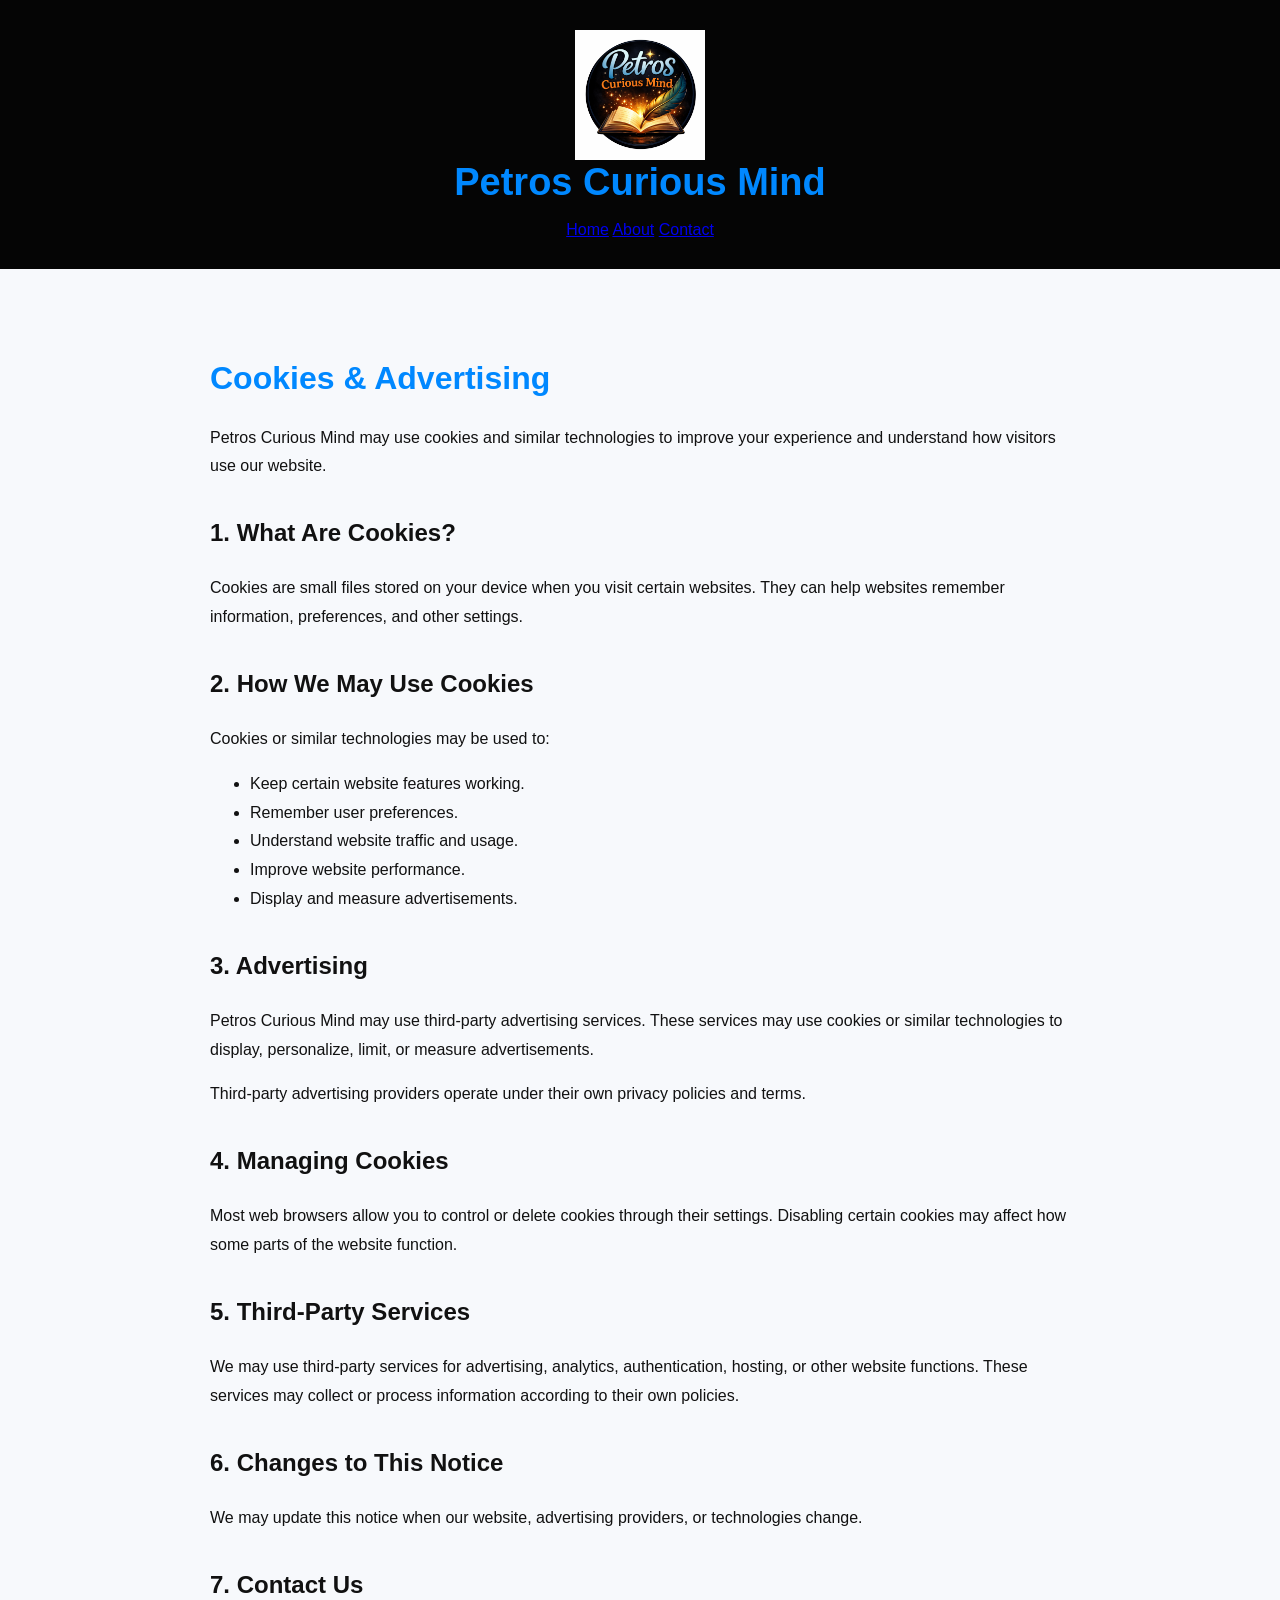
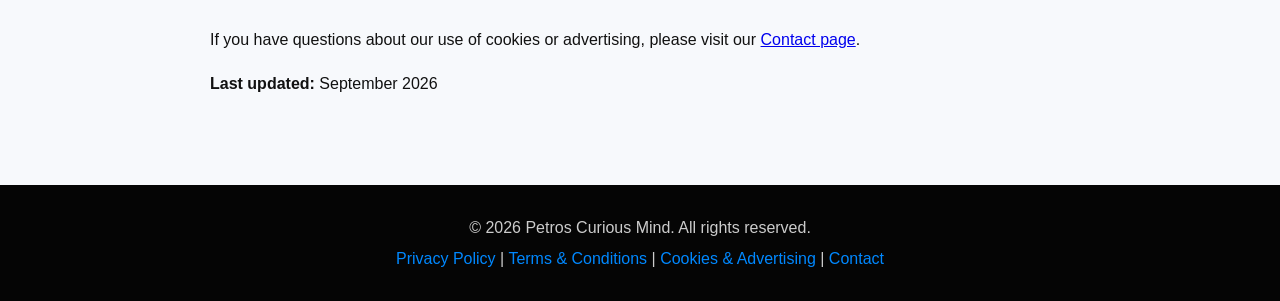
<file: cookies.html>
<!DOCTYPE html>
<html lang="en">
<head>
    <meta charset="UTF-8">
    <meta name="viewport" content="width=device-width, initial-scale=1.0">

    <title>Cookies & Advertising — Petros Curious Mind</title>
    <meta name="description" content="Information about cookies, advertising, and third-party services used by Petros Curious Mind.">

    <link rel="stylesheet" href="style.css">

    <style>
        .legal-page {
            max-width: 900px;
            margin: 40px auto;
            padding: 20px;
            line-height: 1.8;
        }

        .legal-page h1 {
            color: #0088ff;
            margin-bottom: 10px;
        }

        .legal-page h2 {
            margin-top: 30px;
        }

        .legal-page p,
        .legal-page li {
            font-size: 16px;
        }
    </style>
</head>

<body>

<header>
    <div class="brand">
        <img src="images/logo.png" alt="Petros Curious Mind Logo">
        <h1>Petros Curious Mind</h1>
    </div>

    <nav>
        <a href="index.html">Home</a>
        <a href="about.html">About</a>
        <a href="contact.html">Contact</a>
    </nav>
</header>

<main class="legal-page">

    <h1>Cookies & Advertising</h1>

    <p>
        Petros Curious Mind may use cookies and similar technologies
        to improve your experience and understand how visitors use
        our website.
    </p>

    <h2>1. What Are Cookies?</h2>

    <p>
        Cookies are small files stored on your device when you visit
        certain websites. They can help websites remember information,
        preferences, and other settings.
    </p>

    <h2>2. How We May Use Cookies</h2>

    <p>Cookies or similar technologies may be used to:</p>

    <ul>
        <li>Keep certain website features working.</li>
        <li>Remember user preferences.</li>
        <li>Understand website traffic and usage.</li>
        <li>Improve website performance.</li>
        <li>Display and measure advertisements.</li>
    </ul>

    <h2>3. Advertising</h2>

    <p>
        Petros Curious Mind may use third-party advertising services.
        These services may use cookies or similar technologies to
        display, personalize, limit, or measure advertisements.
    </p>

    <p>
        Third-party advertising providers operate under their own
        privacy policies and terms.
    </p>

    <h2>4. Managing Cookies</h2>

    <p>
        Most web browsers allow you to control or delete cookies
        through their settings. Disabling certain cookies may affect
        how some parts of the website function.
    </p>

    <h2>5. Third-Party Services</h2>

    <p>
        We may use third-party services for advertising, analytics,
        authentication, hosting, or other website functions.
        These services may collect or process information according
        to their own policies.
    </p>

    <h2>6. Changes to This Notice</h2>

    <p>
        We may update this notice when our website, advertising
        providers, or technologies change.
    </p>

    <h2>7. Contact Us</h2>

    <p>
        If you have questions about our use of cookies or advertising,
        please visit our <a href="contact.html">Contact page</a>.
    </p>

    <p><strong>Last updated:</strong> September 2026</p>

</main>

<footer>
    <p>&copy; 2026 Petros Curious Mind. All rights reserved.</p>

    <p>
        <a href="privacy.html">Privacy Policy</a> |
        <a href="terms.html">Terms & Conditions</a> |
        <a href="cookies.html">Cookies & Advertising</a> |
        <a href="contact.html">Contact</a>
    </p>
</footer>

</body>
</html>
</file>
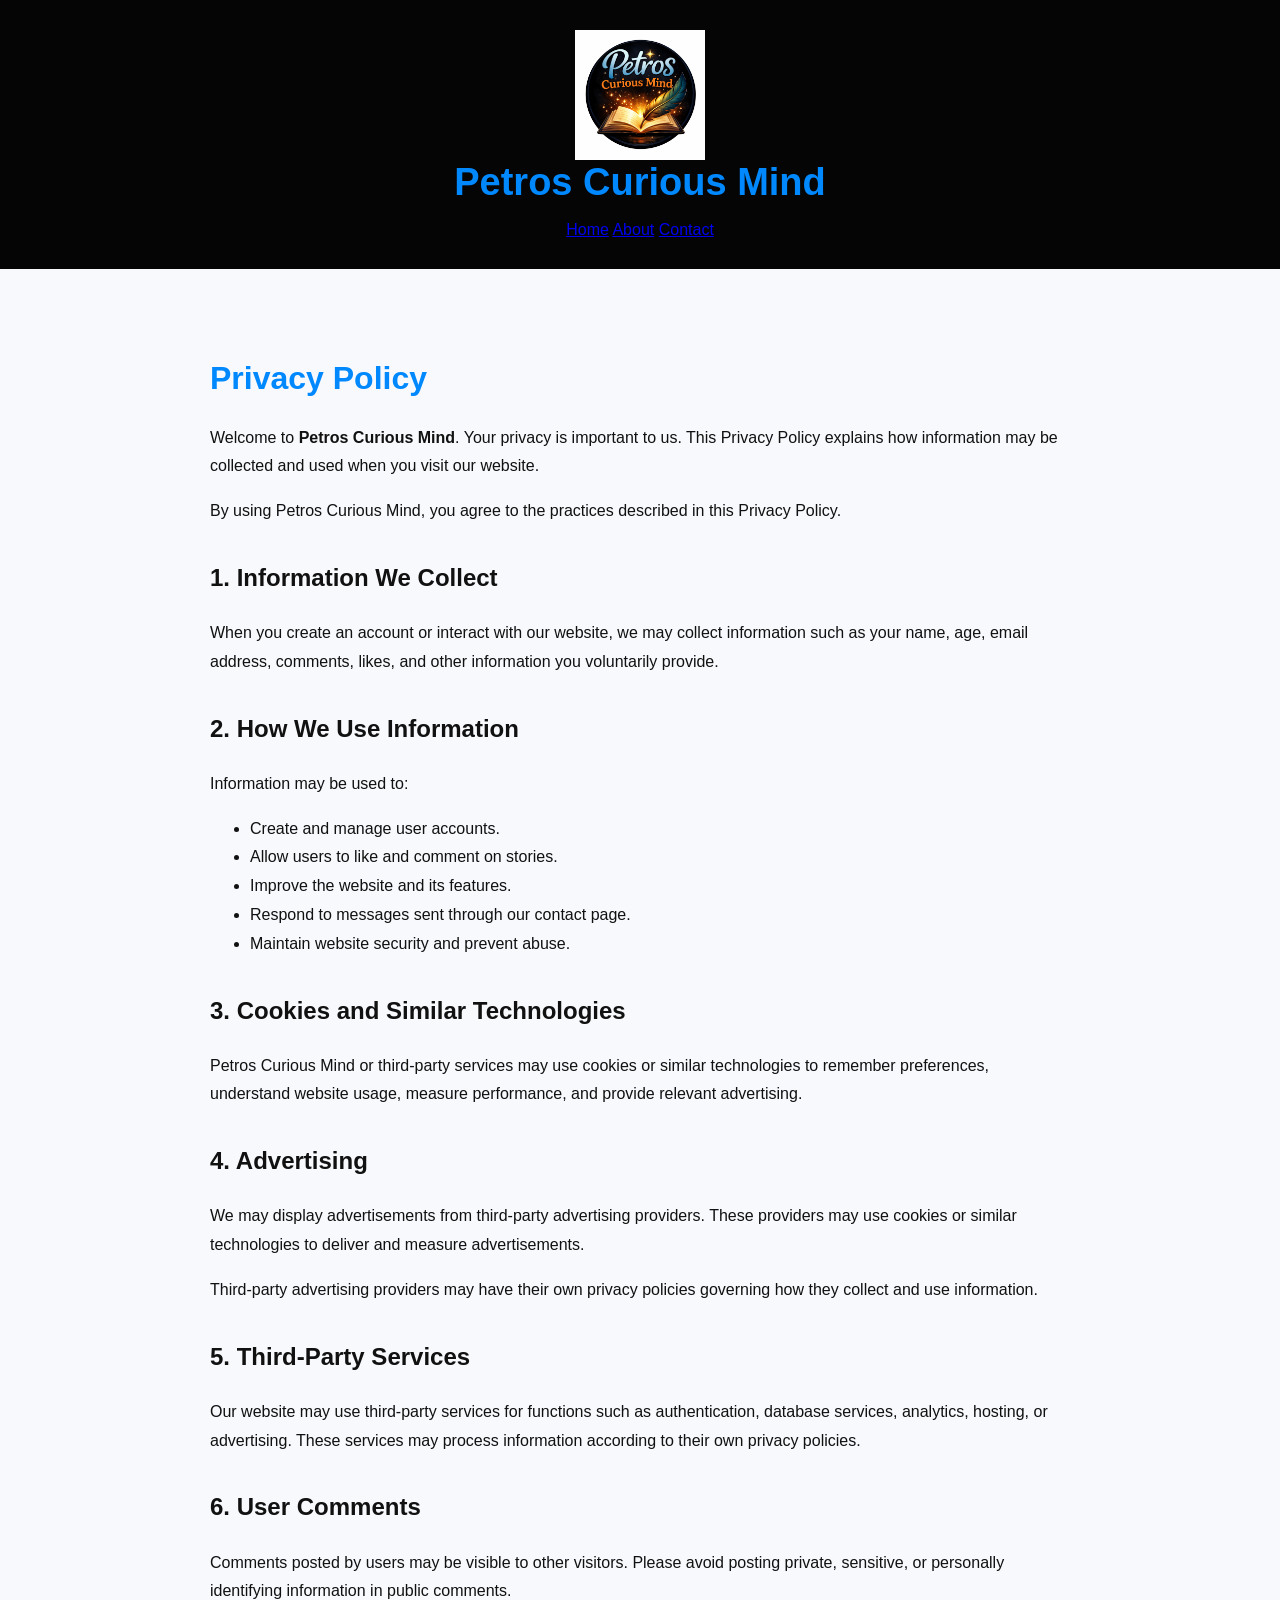
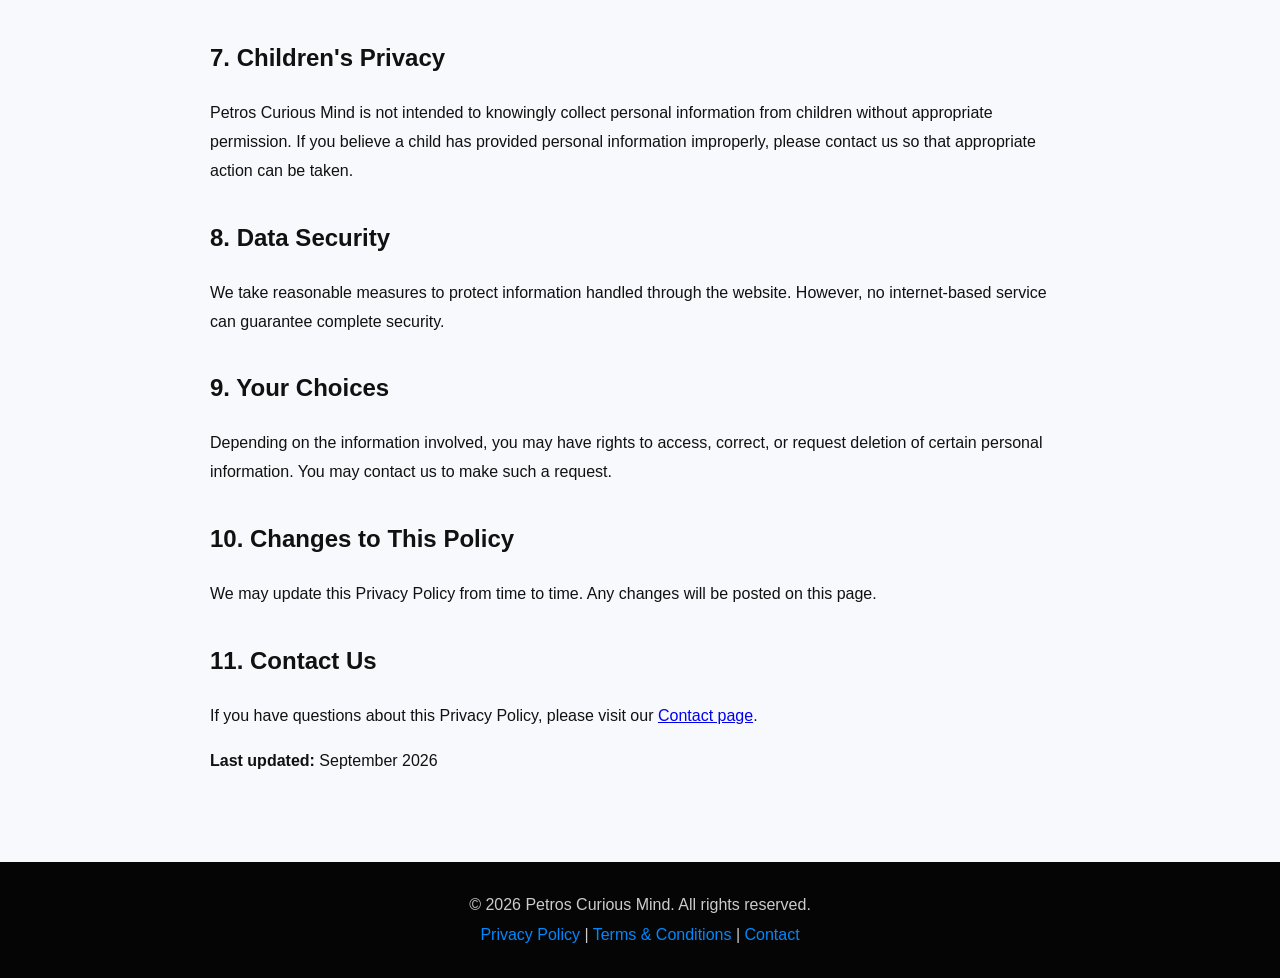
<file: privacy.html>
<!DOCTYPE html>
<html lang="en">
<head>
    <meta charset="UTF-8">
    <meta name="viewport" content="width=device-width, initial-scale=1.0">

    <title>Privacy Policy — Petros Curious Mind</title>
    <meta name="description" content="Privacy Policy for Petros Curious Mind.">

    <link rel="stylesheet" href="style.css">

    <style>
        .legal-page {
            max-width: 900px;
            margin: 40px auto;
            padding: 20px;
            line-height: 1.8;
        }

        .legal-page h1 {
            color: #0088ff;
            margin-bottom: 10px;
        }

        .legal-page h2 {
            margin-top: 30px;
        }

        .legal-page p,
        .legal-page li {
            font-size: 16px;
        }
    </style>
</head>

<body>

<header>
    <div class="brand">
        <img src="images/logo.png" alt="Petros Curious Mind Logo">
        <h1>Petros Curious Mind</h1>
    </div>

    <nav>
        <a href="index.html">Home</a>
        <a href="about.html">About</a>
        <a href="contact.html">Contact</a>
    </nav>
</header>

<main class="legal-page">

    <h1>Privacy Policy</h1>

    <p>
        Welcome to <strong>Petros Curious Mind</strong>.
        Your privacy is important to us. This Privacy Policy explains
        how information may be collected and used when you visit our website.
    </p>

    <p>
        By using Petros Curious Mind, you agree to the practices described
        in this Privacy Policy.
    </p>

    <h2>1. Information We Collect</h2>

    <p>
        When you create an account or interact with our website, we may
        collect information such as your name, age, email address, comments,
        likes, and other information you voluntarily provide.
    </p>

    <h2>2. How We Use Information</h2>

    <p>Information may be used to:</p>

    <ul>
        <li>Create and manage user accounts.</li>
        <li>Allow users to like and comment on stories.</li>
        <li>Improve the website and its features.</li>
        <li>Respond to messages sent through our contact page.</li>
        <li>Maintain website security and prevent abuse.</li>
    </ul>

    <h2>3. Cookies and Similar Technologies</h2>

    <p>
        Petros Curious Mind or third-party services may use cookies or
        similar technologies to remember preferences, understand website
        usage, measure performance, and provide relevant advertising.
    </p>

    <h2>4. Advertising</h2>

    <p>
        We may display advertisements from third-party advertising providers.
        These providers may use cookies or similar technologies to deliver
        and measure advertisements.
    </p>

    <p>
        Third-party advertising providers may have their own privacy
        policies governing how they collect and use information.
    </p>

    <h2>5. Third-Party Services</h2>

    <p>
        Our website may use third-party services for functions such as
        authentication, database services, analytics, hosting, or advertising.
        These services may process information according to their own
        privacy policies.
    </p>

    <h2>6. User Comments</h2>

    <p>
        Comments posted by users may be visible to other visitors.
        Please avoid posting private, sensitive, or personally identifying
        information in public comments.
    </p>

    <h2>7. Children's Privacy</h2>

    <p>
        Petros Curious Mind is not intended to knowingly collect personal
        information from children without appropriate permission.
        If you believe a child has provided personal information improperly,
        please contact us so that appropriate action can be taken.
    </p>

    <h2>8. Data Security</h2>

    <p>
        We take reasonable measures to protect information handled through
        the website. However, no internet-based service can guarantee
        complete security.
    </p>

    <h2>9. Your Choices</h2>

    <p>
        Depending on the information involved, you may have rights to
        access, correct, or request deletion of certain personal information.
        You may contact us to make such a request.
    </p>

    <h2>10. Changes to This Policy</h2>

    <p>
        We may update this Privacy Policy from time to time.
        Any changes will be posted on this page.
    </p>

    <h2>11. Contact Us</h2>

    <p>
        If you have questions about this Privacy Policy, please visit our
        <a href="contact.html">Contact page</a>.
    </p>

    <p><strong>Last updated:</strong> September 2026</p>

</main>

<footer>
    <p>&copy; 2026 Petros Curious Mind. All rights reserved.</p>

    <p>
        <a href="privacy.html">Privacy Policy</a> |
        <a href="terms.html">Terms & Conditions</a> |
        <a href="contact.html">Contact</a>
    </p>
</footer>

</body>
</html>
</file>
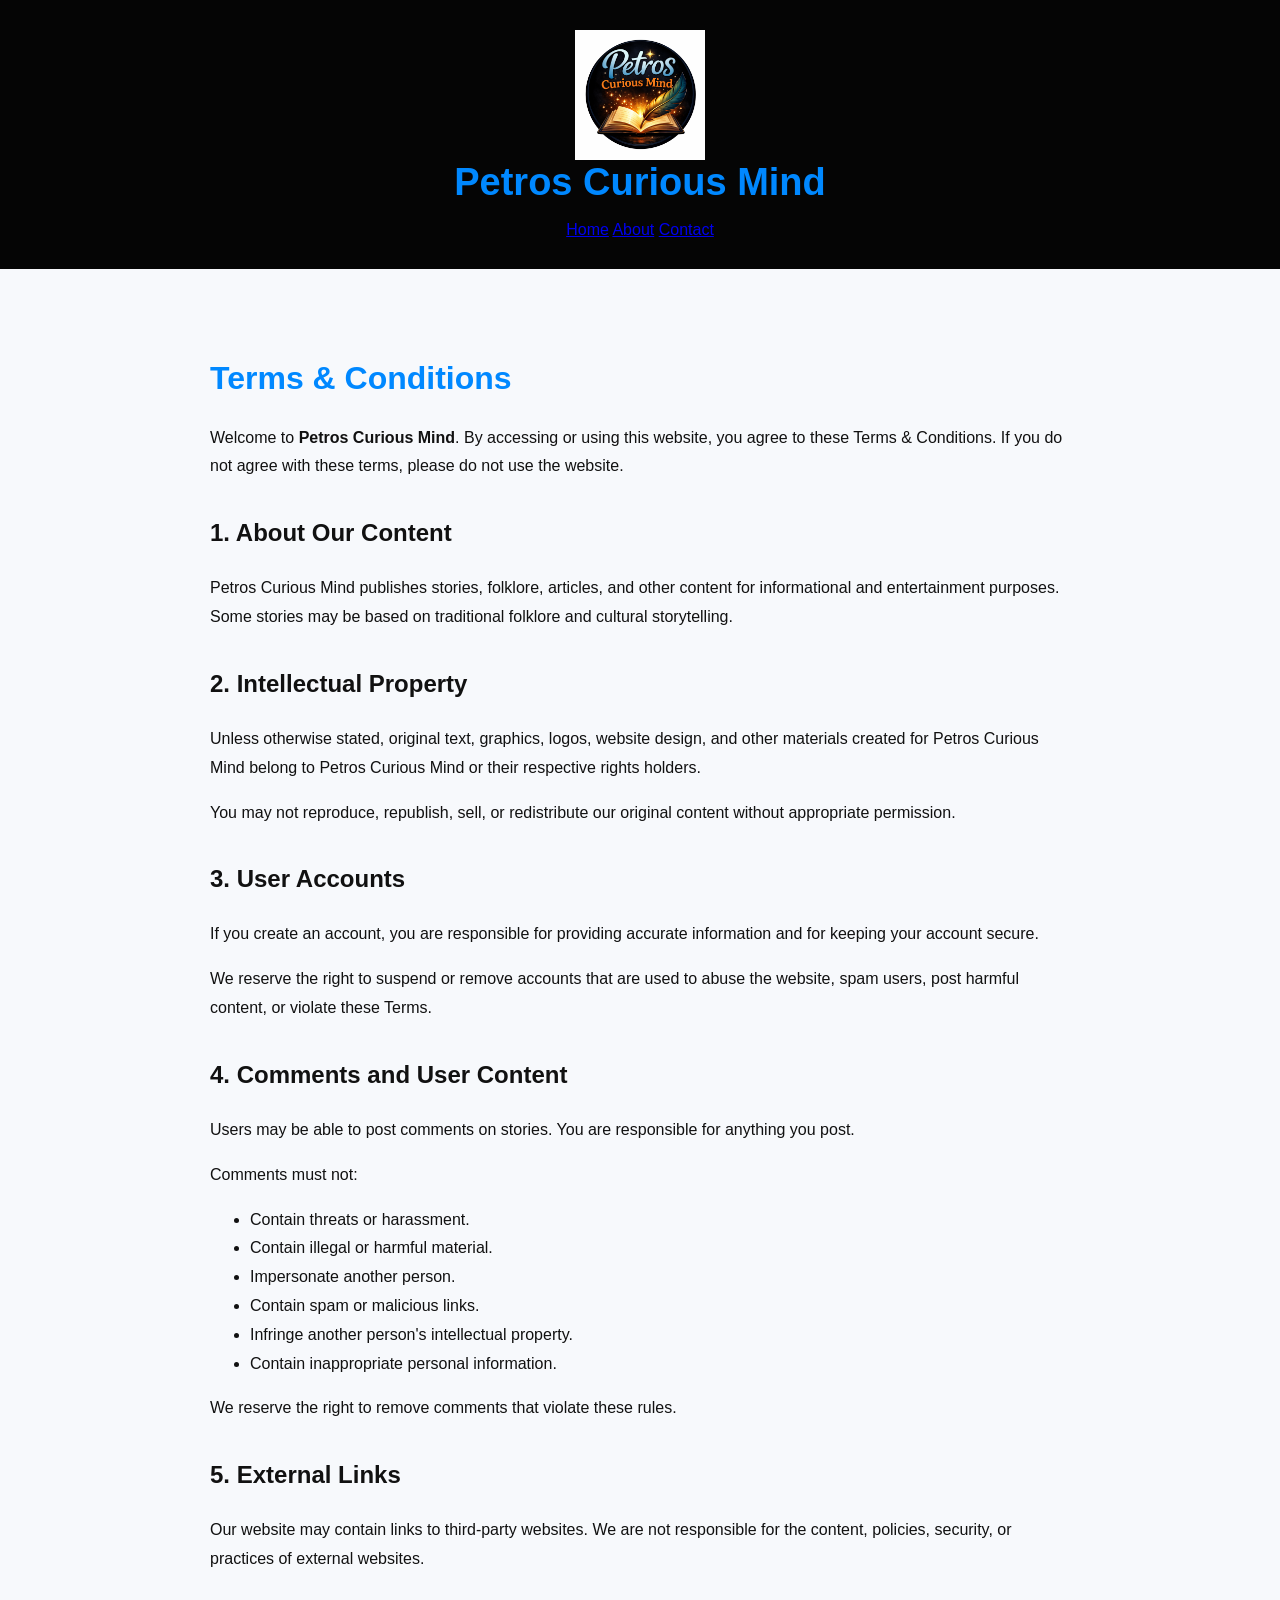
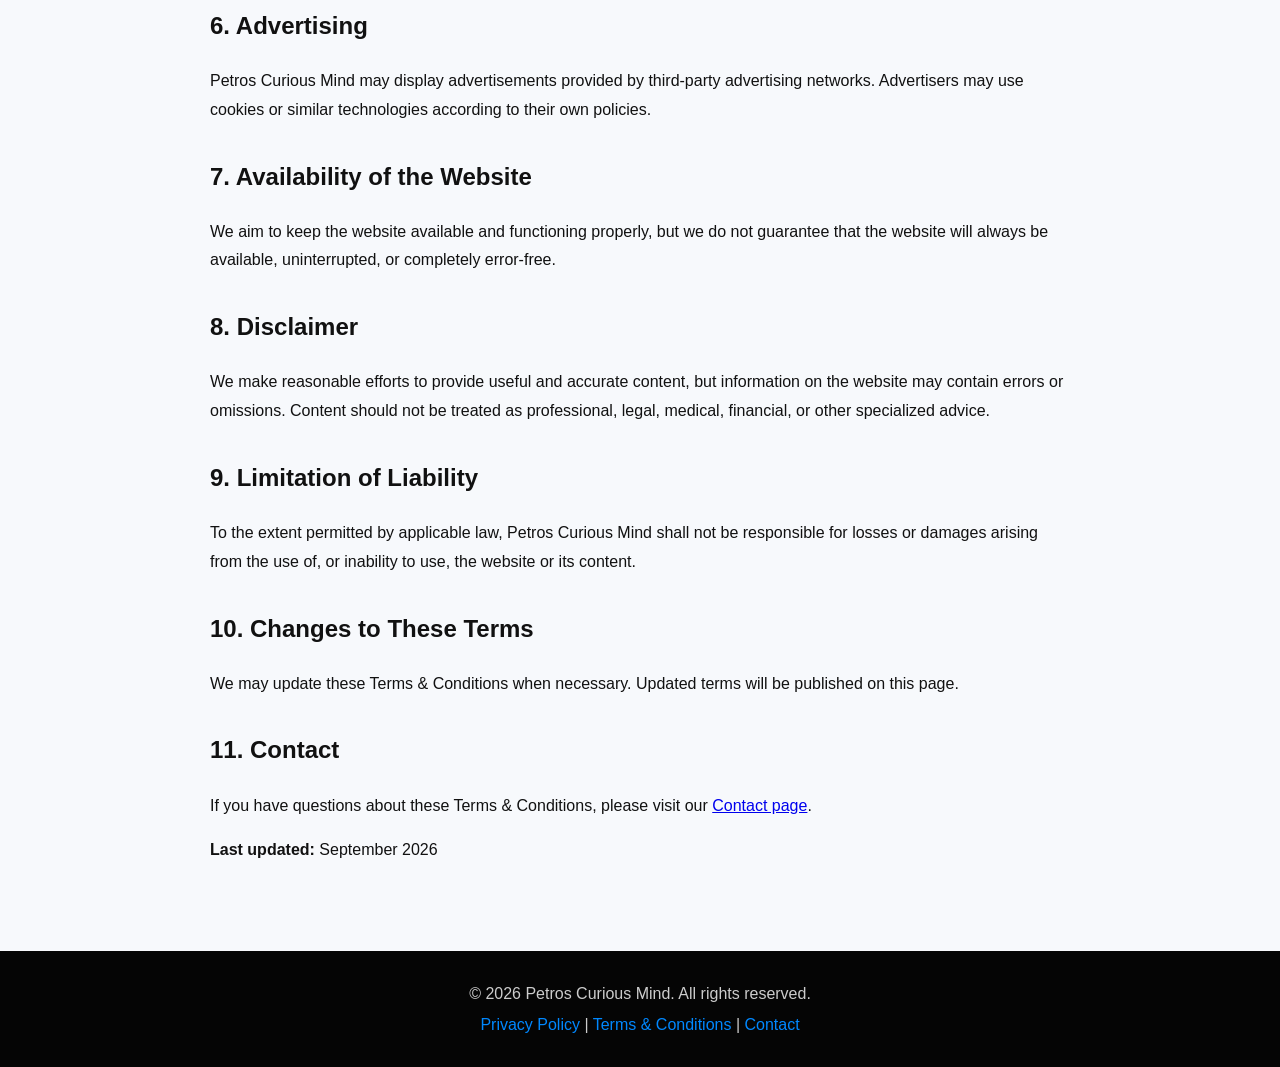
<file: terms.html>
<!DOCTYPE html>
<html lang="en">
<head>
    <meta charset="UTF-8">
    <meta name="viewport" content="width=device-width, initial-scale=1.0">

    <title>Terms & Conditions — Petros Curious Mind</title>
    <meta name="description" content="Terms and Conditions for Petros Curious Mind.">

    <link rel="stylesheet" href="style.css">

    <style>
        .legal-page {
            max-width: 900px;
            margin: 40px auto;
            padding: 20px;
            line-height: 1.8;
        }

        .legal-page h1 {
            color: #0088ff;
            margin-bottom: 10px;
        }

        .legal-page h2 {
            margin-top: 30px;
        }

        .legal-page p,
        .legal-page li {
            font-size: 16px;
        }
    </style>
</head>

<body>

<header>
    <div class="brand">
        <img src="images/logo.png" alt="Petros Curious Mind Logo">
        <h1>Petros Curious Mind</h1>
    </div>

    <nav>
        <a href="index.html">Home</a>
        <a href="about.html">About</a>
        <a href="contact.html">Contact</a>
    </nav>
</header>

<main class="legal-page">

    <h1>Terms & Conditions</h1>

    <p>
        Welcome to <strong>Petros Curious Mind</strong>.
        By accessing or using this website, you agree to these Terms &
        Conditions. If you do not agree with these terms, please do not
        use the website.
    </p>

    <h2>1. About Our Content</h2>

    <p>
        Petros Curious Mind publishes stories, folklore, articles, and
        other content for informational and entertainment purposes.
        Some stories may be based on traditional folklore and cultural
        storytelling.
    </p>

    <h2>2. Intellectual Property</h2>

    <p>
        Unless otherwise stated, original text, graphics, logos, website
        design, and other materials created for Petros Curious Mind belong
        to Petros Curious Mind or their respective rights holders.
    </p>

    <p>
        You may not reproduce, republish, sell, or redistribute our original
        content without appropriate permission.
    </p>

    <h2>3. User Accounts</h2>

    <p>
        If you create an account, you are responsible for providing
        accurate information and for keeping your account secure.
    </p>

    <p>
        We reserve the right to suspend or remove accounts that are used
        to abuse the website, spam users, post harmful content, or violate
        these Terms.
    </p>

    <h2>4. Comments and User Content</h2>

    <p>
        Users may be able to post comments on stories. You are responsible
        for anything you post.
    </p>

    <p>Comments must not:</p>

    <ul>
        <li>Contain threats or harassment.</li>
        <li>Contain illegal or harmful material.</li>
        <li>Impersonate another person.</li>
        <li>Contain spam or malicious links.</li>
        <li>Infringe another person's intellectual property.</li>
        <li>Contain inappropriate personal information.</li>
    </ul>

    <p>
        We reserve the right to remove comments that violate these rules.
    </p>

    <h2>5. External Links</h2>

    <p>
        Our website may contain links to third-party websites.
        We are not responsible for the content, policies, security,
        or practices of external websites.
    </p>

    <h2>6. Advertising</h2>

    <p>
        Petros Curious Mind may display advertisements provided by
        third-party advertising networks. Advertisers may use cookies
        or similar technologies according to their own policies.
    </p>

    <h2>7. Availability of the Website</h2>

    <p>
        We aim to keep the website available and functioning properly,
        but we do not guarantee that the website will always be available,
        uninterrupted, or completely error-free.
    </p>

    <h2>8. Disclaimer</h2>

    <p>
        We make reasonable efforts to provide useful and accurate content,
        but information on the website may contain errors or omissions.
        Content should not be treated as professional, legal, medical,
        financial, or other specialized advice.
    </p>

    <h2>9. Limitation of Liability</h2>

    <p>
        To the extent permitted by applicable law, Petros Curious Mind
        shall not be responsible for losses or damages arising from the
        use of, or inability to use, the website or its content.
    </p>

    <h2>10. Changes to These Terms</h2>

    <p>
        We may update these Terms & Conditions when necessary.
        Updated terms will be published on this page.
    </p>

    <h2>11. Contact</h2>

    <p>
        If you have questions about these Terms & Conditions, please visit
        our <a href="contact.html">Contact page</a>.
    </p>

    <p><strong>Last updated:</strong> September 2026</p>

</main>

<footer>
    <p>&copy; 2026 Petros Curious Mind. All rights reserved.</p>

    <p>
        <a href="privacy.html">Privacy Policy</a> |
        <a href="terms.html">Terms & Conditions</a> |
        <a href="contact.html">Contact</a>
    </p>
</footer>

</body>
</html>
</file>
<file: style.css>
/* =========================================================
   PETROS CURIOUS MIND — RESPONSIVE CSS
   PART 1/6 — GENERAL, HEADER & NAVIGATION
========================================================= */


/* =========================
   GENERAL
========================= */

* {
    box-sizing: border-box;
}

html {
    scroll-behavior: smooth;
    overflow-x: hidden;
}

body {
    margin: 0;
    padding: 0;
    width: 100%;
    min-height: 100vh;

    overflow-x: hidden;

    font-family: Arial, sans-serif;

    background-color: #f7f9fc;
    color: #111;

    transition:
        background-color 0.3s ease,
        color 0.3s ease;

    animation: fadeIn 0.6s ease;
}

img {
    max-width: 100%;
}

a,
button,
input,
textarea,
select {
    touch-action: manipulation;
}

button,
a {
    -webkit-tap-highlight-color: transparent;
}

button:focus-visible,
a:focus-visible,
input:focus-visible,
textarea:focus-visible,
select:focus-visible {
    outline: 3px solid #0088ff;
    outline-offset: 2px;
}


/* =========================
   HEADER
========================= */

header {
    width: 100%;

    background-color: #050505;
    color: white;

    text-align: center;

    padding: 30px 20px;

    animation: fadeDown 0.7s ease;
}

.brand {
    width: 100%;

    display: flex;
    flex-direction: column;

    align-items: center;
}

.brand h1 {
    margin: 0 0 15px;

    font-size: clamp(28px, 4vw, 38px);

    line-height: 1.2;

    color: #0088ff;

    overflow-wrap: break-word;
}

.brand img {
    width: 130px;
    height: 130px;

    max-width: 100%;

    object-fit: contain;

    transition: transform 0.3s ease;
}

.brand img:hover {
    transform: scale(1.05);
}

header p {
    margin: 15px 0 0;

    font-size: clamp(15px, 2vw, 18px);

    line-height: 1.5;

    color: #ddd;
}


/* =========================
   NAVIGATION
========================= */

.navbar {
    width: 100%;

    background-color: #0088ff;

    display: flex;

    justify-content: center;
    align-items: center;

    gap: 8px;

    padding: 12px 15px;

    flex-wrap: wrap;
}

.navbar a {
    color: white;

    text-decoration: none;

    font-size: 16px;

    font-weight: bold;

    padding: 8px 12px;

    border-radius: 6px;

    transition:
        color 0.25s ease,
        background-color 0.25s ease,
        transform 0.25s ease;
}

.navbar a:hover {
    background-color: white;

    color: #0088ff;

    transform: translateY(-1px);
}

.navbar a.active {
    background-color: white;

    color: #0088ff;
}


/* =========================
   DARK MODE BUTTON
========================= */

#dark-mode-toggle {
    background-color: #050505;

    color: white;

    padding: 9px 14px;

    font-size: 14px;

    border: 1px solid white;

    border-radius: 6px;

    cursor: pointer;

    transition:
        transform 0.2s ease,
        background-color 0.2s ease,
        color 0.2s ease;
}

#dark-mode-toggle:hover {
    background-color: white;

    color: #050505;

    transform: translateY(-1px);
}
/* =========================================================
   PART 2/6 — MAIN, HERO, WELCOME & STATISTICS
========================================================= */


/* =========================
   MAIN CONTENT
========================= */

main {
    width: min(100% - 32px, 1100px);

    margin: 0 auto;

    padding: 40px 0;
}


/* =========================
   HERO
========================= */

.hero {
    width: 100%;

    background:
        linear-gradient(
            135deg,
            #050505,
            #003b73
        );

    color: white;

    text-align: center;

    padding: clamp(55px, 8vw, 90px) 25px;

    border-radius: 15px;

    margin-bottom: 55px;

    box-shadow:
        0 8px 25px
        rgba(0, 0, 0, 0.2);

    animation: fadeUp 0.8s ease;
}

.hero-content {
    width: min(100%, 780px);

    margin: auto;
}

.hero h2 {
    margin-top: 0;

    margin-bottom: 20px;

    font-size: clamp(30px, 5vw, 46px);

    line-height: 1.2;

    overflow-wrap: break-word;
}

.hero p {
    margin-bottom: 30px;

    font-size: clamp(16px, 2vw, 19px);

    line-height: 1.7;

    color: #ddd;

    overflow-wrap: break-word;
}

.hero .btn,
.hero button {
    animation: fadeUp 0.8s ease 0.3s both;
}


/* =========================
   WELCOME
========================= */

.welcome {
    width: min(100%, 850px);

    margin: 0 auto 50px;

    text-align: center;
}

.welcome h2 {
    color: #0088ff;

    font-size: clamp(26px, 4vw, 32px);

    margin-bottom: 15px;
}

.welcome p {
    font-size: 17px;

    line-height: 1.8;

    overflow-wrap: break-word;
}


/* =========================
   SITE STATISTICS
========================= */

.stats-section {
    display: grid;

    grid-template-columns:
        repeat(3, minmax(0, 1fr));

    gap: 20px;

    margin: 40px 0 60px;
}

.stat-card {
    min-width: 0;

    background-color: white;

    border-radius: 12px;

    padding: 25px 20px;

    text-align: center;

    border: 1px solid #e5e5e5;

    box-shadow:
        0 4px 15px
        rgba(0, 0, 0, 0.07);

    transition:
        transform 0.25s ease,
        box-shadow 0.25s ease;

    animation: fadeUp 0.7s ease both;
}

.stat-card:hover {
    transform: translateY(-5px);

    box-shadow:
        0 8px 22px
        rgba(0, 0, 0, 0.12);
}

.stat-card h3 {
    margin: 0;

    color: #0088ff;

    font-size: 30px;
}

.stat-card p {
    margin-bottom: 0;

    font-size: 15px;
}
/* =========================================================
   PART 3/6 — STORIES & FULL STORY
========================================================= */


/* =========================
   SECTION HEADINGS
========================= */

.stories h2,
.featured-section h2 {
    color: #0088ff;

    text-align: center;

    font-size: clamp(25px, 4vw, 30px);

    margin-bottom: 25px;

    overflow-wrap: break-word;
}

section {
    animation: fadeUp 0.7s ease both;
}


/* =========================
   FEATURED STORY
========================= */

.featured-section {
    width: 100%;

    margin-bottom: 55px;
}

.featured-card {
    width: 100%;

    min-width: 0;

    background-color: white;

    border: 1px solid #ddd;

    border-radius: 14px;

    overflow: hidden;

    box-shadow:
        0 5px 18px
        rgba(0, 0, 0, 0.12);

    transition:
        transform 0.3s ease,
        box-shadow 0.3s ease;

    animation: fadeUp 0.7s ease both;
}

.featured-card:hover {
    transform: translateY(-5px);

    box-shadow:
        0 10px 28px
        rgba(0, 0, 0, 0.18);
}


/* =========================
   FEATURED IMAGE
========================= */

.featured-image {
    width: 100%;

    background-color: #111;

    overflow: hidden;

    contain: layout paint;
}

.featured-image img {
    display: block;

    width: 100%;

    height: auto;

    max-width: 100%;

    max-height: 500px;

    object-fit: contain;

    margin: auto;

    transition: transform 0.4s ease;
}

.featured-card:hover .featured-image img {
    transform: scale(1.02);
}


/* =========================
   FEATURED CONTENT
========================= */

.featured-content {
    padding: clamp(20px, 4vw, 32px);

    overflow-wrap: break-word;
}

.featured-content h3 {
    margin-top: 0;

    margin-bottom: 15px;

    color: #0088ff;

    font-size: clamp(23px, 3vw, 30px);

    line-height: 1.3;
}

.featured-content p {
    font-size: 17px;

    line-height: 1.8;

    overflow-wrap: break-word;
}


/* =========================
   STORY CARDS
========================= */

.story-card {
    width: 100%;

    min-width: 0;

    background-color: white;

    border: 1px solid #e1e1e1;

    border-radius: 12px;

    overflow: hidden;

    margin-bottom: 28px;

    box-shadow:
        0 4px 15px
        rgba(0, 0, 0, 0.08);

    transition:
        transform 0.3s ease,
        box-shadow 0.3s ease;

    contain: layout paint;

    animation: fadeUp 0.7s ease both;
}

.story-card:hover {
    transform: translateY(-6px);

    box-shadow:
        0 8px 25px
        rgba(0, 0, 0, 0.15);
}


/* =========================
   STORY IMAGES
========================= */

.story-image {
    width: 100%;

    background-color: #111;

    overflow: hidden;

    contain: layout paint;
}

.story-image img {
    display: block;

    width: 100%;

    height: auto;

    max-width: 100%;

    margin: auto;

    object-fit: contain;

    transition: transform 0.4s ease;
}

.story-card:hover .story-image img {
    transform: scale(1.03);
}


/* =========================
   STORY CONTENT
========================= */

.story-content {
    padding: clamp(18px, 3vw, 25px);

    line-height: 1.7;

    overflow-wrap: break-word;
}

.story-content h3 {
    color: #0088ff;

    margin-top: 0;

    font-size: clamp(21px, 3vw, 25px);

    line-height: 1.35;

    overflow-wrap: break-word;
}

.story-content p {
    margin-bottom: 18px;

    text-align: left;

    overflow-wrap: break-word;
}


/* =========================
   FULL STORY
========================= */

.full-story {
    width: min(100%, 900px);

    margin: 20px auto;

    background-color: white;

    padding: clamp(20px, 4vw, 35px);

    border-radius: 12px;

    box-shadow:
        0 4px 15px
        rgba(0, 0, 0, 0.07);

    overflow-wrap: break-word;
}

.full-story h2 {
    color: #0088ff;

    text-align: center;

    font-size: clamp(25px, 4vw, 34px);

    line-height: 1.3;

    margin-top: 0;

    overflow-wrap: break-word;
}

.story-meta {
    text-align: center;

    color: #777;

    margin-bottom: 20px;

    overflow-wrap: break-word;
}


/* =========================
   FULL STORY IMAGE
========================= */

.full-story-image {
    display: block;

    width: 100%;

    max-width: 100%;

    height: auto;

    margin: 25px auto;

    border-radius: 10px;
}


/* =========================
   STORY TEXT
========================= */

.story-text,
#story-content {
    max-width: 100%;

    font-size: clamp(16px, 2vw, 19px);

    line-height: 1.9;

    text-align: left;

    white-space: pre-line;

    overflow-wrap: anywhere;
}

#story-content p {
    margin-bottom: 20px;
}


/* =========================
   READING TIME
========================= */

.reading-time {
    text-align: center;

    color: #777;

    font-size: 14px;

    margin-top: -10px;

    margin-bottom: 20px;
}


/* =========================
   STORY ACTIONS
========================= */

.story-actions {
    display: flex;

    justify-content: center;

    align-items: center;

    gap: 10px;

    margin-top: 35px;

    flex-wrap: wrap;
}
/* =========================================================
   PART 4/6 — BUTTONS, FORMS, SEARCH & COMMENTS
========================================================= */


/* =========================
   BUTTONS
========================= */

button,
.read-button,
.btn {
    display: inline-block;

    background-color: #0088ff;

    color: white;

    border: none;

    text-decoration: none;

    padding: 12px 20px;

    border-radius: 7px;

    font-size: 15px;

    font-weight: bold;

    cursor: pointer;

    transition:
        background-color 0.2s ease,
        transform 0.2s ease,
        opacity 0.2s ease,
        box-shadow 0.2s ease;
}

button:hover,
.read-button:hover,
.btn:hover {
    background-color: #050505;

    transform: translateY(-2px);

    box-shadow:
        0 4px 10px
        rgba(0, 0, 0, 0.15);
}

button:active,
.read-button:active,
.btn:active {
    transform: scale(0.97);
}


/* =========================
   VIEW ALL
========================= */

.view-all-section {
    text-align: center;

    margin: 45px 0 20px;
}


/* =========================
   FORMS
========================= */

.signup-box {
    width: min(100%, 550px);

    margin: 35px auto;

    background-color: white;

    padding: clamp(20px, 4vw, 30px);

    border-radius: 12px;

    box-shadow:
        0 4px 15px
        rgba(0, 0, 0, 0.08);

    overflow-wrap: break-word;
}

.signup-box h2 {
    text-align: center;

    color: #0088ff;

    margin-top: 0;
}

.signup-box label {
    display: block;

    margin-top: 16px;

    margin-bottom: 6px;

    font-weight: bold;
}

.signup-box input,
.signup-box textarea,
.signup-box select {
    display: block;

    width: 100%;

    max-width: 100%;

    padding: 13px;

    border: 1px solid #ccc;

    border-radius: 6px;

    font-family: Arial, sans-serif;

    font-size: 16px;

    transition:
        border-color 0.25s ease,
        box-shadow 0.25s ease,
        transform 0.2s ease;
}

.signup-box input:focus,
.signup-box textarea:focus,
.signup-box select:focus {
    outline: none;

    border-color: #0088ff;

    box-shadow:
        0 0 0 3px
        rgba(0, 136, 255, 0.12);

    transform: translateY(-1px);
}

.signup-box textarea {
    min-height: 130px;

    resize: vertical;
}


/* CHECKBOX */

.signup-box input[type="checkbox"] {
    display: inline-block;

    width: auto;

    margin-right: 7px;
}


/* FORM BUTTONS */

.signup-box button {
    margin-top: 20px;
}


/* =========================
   ADMIN STORIES
========================= */

#stories-container {
    width: 100%;

    max-width: 100%;

    overflow-wrap: break-word;
}

#stories-container .story-card {
    margin-bottom: 25px;
}


/* =========================
   SEARCH
========================= */

.story-search {
    width: min(100%, 550px);

    margin: 20px auto 30px;
}

.story-search input {
    display: block;

    width: 100%;

    max-width: 100%;

    padding: 14px 18px;

    font-size: 16px;

    border: 2px solid #0088ff;

    border-radius: 8px;

    outline: none;

    background-color: white;

    transition:
        border-color 0.25s ease,
        box-shadow 0.25s ease;
}

.story-search input:focus {
    border-color: #050505;

    box-shadow:
        0 0 0 3px
        rgba(0, 136, 255, 0.12);
}


/* =========================
   LOAD MORE
========================= */

.load-more-section {
    text-align: center;

    margin-top: 30px;

    margin-bottom: 20px;
}


/* =========================
   LIKES
========================= */

.like-section {
    margin-top: 30px;

    text-align: center;
}

#like-count {
    font-size: 15px;

    color: #777;
}


/* =========================
   SHARE
========================= */

.share-section {
    text-align: center;
    margin-bottom: 30px;
}

.share-section h3 {
    margin-bottom: 15px;
}

.share-buttons {
    display: flex;
    flex-wrap: wrap;
    justify-content: center;
    gap: 8px;
}

.share-button {
    display: inline-block;
    margin: 0;
    padding: 10px 15px;
    border-radius: 6px;
    text-decoration: none;
    border: none;
    cursor: pointer;
    font-size: 14px;
    font-weight: 600;
    transition: transform 0.2s ease, opacity 0.2s ease;
}

.share-button:hover {
    transform: translateY(-2px);
    opacity: 0.9;
}

.share-whatsapp {
    background: #25D366;
    color: white;
}

.share-business {
    background: #128C7E;
    color: white;
}

.share-facebook {
    background: #1877F2;
    color: white;
}

.share-x {
    background: #000;
    color: white;
}

.share-copy {
    background: #0088ff;
    color: white;
}

.share-more {
    background: #555;
    color: white;
}

#share-message {
    margin-top: 12px;
    font-weight: 600;
}

@media (max-width: 600px) {

    .share-buttons {
        gap: 6px;
    }

    .share-button {
        padding: 9px 12px;
        font-size: 13px;
    }

}

/* =========================
   COMMENTS
========================= */

.comments-section {
    margin-top: 50px;

    padding-top: 25px;

    border-top: 1px solid #ddd;
}

.comments-section h3 {
    color: #0088ff;
}

.comments-section textarea {
    display: block;

    width: 100%;

    max-width: 100%;

    min-height: 100px;

    padding: 12px;

    border: 1px solid #ccc;

    border-radius: 6px;

    font-family: Arial, sans-serif;

    font-size: 16px;

    resize: vertical;

    transition:
        border-color 0.25s ease,
        box-shadow 0.25s ease;
}

.comments-section textarea:focus {
    outline: none;

    border-color: #0088ff;

    box-shadow:
        0 0 0 3px
        rgba(0, 136, 255, 0.12);
}

.comment-card {
    background-color: #f7f9fc;

    border-left: 4px solid #0088ff;

    padding: 15px 18px;

    margin: 15px 0;

    border-radius: 8px;

    overflow-wrap: anywhere;
}

.comment-name {
    color: #0088ff;

    font-size: 16px;

    font-weight: bold;
}

.comment-text {
    margin: 10px 0;

    line-height: 1.6;

    overflow-wrap: anywhere;
}

.comment-date {
    color: #777;

    font-size: 13px;
}


/* =========================
   STORY PAGE HEADING
========================= */

.stories-heading {
    text-align: center;

    margin-bottom: 25px;
}

.stories-heading h2 {
    margin-bottom: 8px;
}

.stories-heading p {
    color: #666;

    font-size: 16px;

    margin: 0;

    line-height: 1.6;
}


/* =========================
   STORY META
========================= */

.story-card-meta {
    display: flex;

    flex-wrap: wrap;

    gap: 15px;

    margin-bottom: 15px;

    color: #777;

    font-size: 14px;

    overflow-wrap: break-word;
}
/* =========================================================
   PART 5/6 — UI, FOOTER & DARK MODE
========================================================= */


/* =========================
   BACK TO TOP
========================= */

#back-to-top {
    position: fixed;

    bottom: 25px;

    right: 20px;

    width: 48px;

    height: 48px;

    padding: 0;

    border-radius: 50%;

    background-color: #0088ff;

    color: white;

    font-size: 24px;

    font-weight: bold;

    display: none;

    align-items: center;

    justify-content: center;

    z-index: 1000;

    box-shadow:
        0 4px 12px
        rgba(0, 0, 0, 0.25);

    transition:
        opacity 0.3s ease,
        transform 0.3s ease;
}

#back-to-top:hover {
    transform: translateY(-4px);
}


/* =========================
   READING PROGRESS
========================= */

#reading-progress {
    position: fixed;

    top: 0;

    left: 0;

    width: 0%;

    height: 5px;

    background-color: #0088ff;

    z-index: 9999;

    transition:
        width 0.1s linear;
}


/* =========================
   FOOTER
========================= */

footer {
    width: 100%;

    background-color: #050505;

    color: white;

    text-align: center;

    padding: 25px 20px;

    margin-top: 50px;
}

footer p {
    margin: 5px 0;

    color: #ccc;

    line-height: 1.6;
}

footer a {
    color: #0088ff;

    text-decoration: none;
}

footer a:hover {
    text-decoration: underline;
}


/* =========================================================
   DARK MODE
========================================================= */

body.dark-mode {
    background-color: #111;

    color: #f5f5f5;
}

body.dark-mode .story-card,
body.dark-mode .featured-card,
body.dark-mode .full-story,
body.dark-mode .signup-box,
body.dark-mode .stat-card {
    background-color: #1c1c1c;

    color: #f5f5f5;

    border-color: #333;
}

body.dark-mode .story-content,
body.dark-mode .story-text,
body.dark-mode #story-content,
body.dark-mode .featured-content,
body.dark-mode .welcome p,
body.dark-mode p {
    color: #e0e0e0;
}

body.dark-mode .comment-card {
    background-color: #222;

    color: white;
}

body.dark-mode input,
body.dark-mode textarea,
body.dark-mode select,
body.dark-mode .story-search input {
    background-color: #222;

    color: white;

    border-color: #555;
}

body.dark-mode input:focus,
body.dark-mode textarea:focus,
body.dark-mode select:focus,
body.dark-mode .story-search input:focus {
    border-color: #0088ff;
}

body.dark-mode .reading-time,
body.dark-mode .comment-date,
body.dark-mode #like-count,
body.dark-mode .story-card-meta {
    color: #bbb;
}

body.dark-mode .stories-heading p {
    color: #bbb;
}

body.dark-mode .comments-section {
    border-color: #333;
}

body.dark-mode #dark-mode-toggle {
    background-color: #0088ff;
}
/* =========================================================
   PART 6/6 — RESPONSIVE BREAKPOINTS & ANIMATIONS
========================================================= */


/* =========================================================
   LARGE DESKTOP
========================================================= */

@media (min-width: 1200px) {

    main {
        max-width: 1150px;
    }

    .hero {
        padding-top: 100px;

        padding-bottom: 100px;
    }

    .story-card {
        margin-bottom: 32px;
    }
}


/* =========================================================
   TABLET
========================================================= */

@media (max-width: 900px) {

    main {
        width: min(100% - 28px, 850px);

        padding: 32px 0;
    }

    .stats-section {
        grid-template-columns:
            repeat(2, minmax(0, 1fr));
    }

    .hero {
        padding: 65px 25px;
    }

    .navbar {
        gap: 6px;
    }
}


/* =========================================================
   SMALL TABLET / LARGE PHONE
========================================================= */

@media (max-width: 700px) {

    header {
        padding: 25px 15px;
    }

    .navbar {
        gap: 5px;

        padding: 9px 8px;
    }

    .navbar a {
        font-size: 14px;

        padding: 7px 9px;
    }

    main {
        width: calc(100% - 24px);

        padding: 25px 0;
    }

    .hero {
        padding: 55px 20px;

        border-radius: 12px;

        margin-bottom: 40px;
    }

    .stats-section {
        grid-template-columns: 1fr;

        gap: 14px;
    }

    .stat-card {
        width: 100%;
    }

    .featured-content {
        padding: 22px;
    }

    .story-content {
        padding: 18px;
    }

    .full-story {
        padding: 22px;
    }

    .story-actions,
    .share-buttons {
        gap: 8px;
    }
}


/* =========================================================
   MOBILE
========================================================= */

@media (max-width: 600px) {

    header {
        padding: 22px 12px;
    }

    .brand h1 {
        font-size: 26px;

        margin-bottom: 12px;
    }

    .brand img {
        width: 110px;

        height: 110px;
    }

    header p {
        font-size: 15px;

        line-height: 1.5;
    }


    /* NAVIGATION */

    .navbar {
        gap: 5px;

        padding: 9px 6px;
    }

    .navbar a {
        font-size: 13px;

        padding: 7px 8px;
    }

    #dark-mode-toggle {
        padding: 8px 11px;

        font-size: 13px;
    }


    /* MAIN */

    main {
        width: calc(100% - 20px);

        padding: 22px 0;
    }


    /* HERO */

    .hero {
        padding: 48px 17px;

        border-radius: 11px;
    }

    .hero h2 {
        font-size: 30px;
    }

    .hero p {
        font-size: 16px;

        line-height: 1.7;
    }


    /* WELCOME */

    .welcome {
        margin-bottom: 35px;
    }

    .welcome h2 {
        font-size: 25px;
    }

    .welcome p {
        font-size: 16px;
    }


    /* FEATURED */

    .featured-content {
        padding: 18px;
    }

    .featured-content h3 {
        font-size: 22px;
    }

    .featured-content p {
        font-size: 16px;
    }


    /* STORY CARDS */

    .story-content {
        padding: 16px;
    }

    .story-content h3 {
        font-size: 21px;

        line-height: 1.35;
    }

    .story-content p {
        font-size: 16px;
    }

    .story-card:hover {
        transform: translateY(-3px);
    }

    .story-card:hover .story-image img {
        transform: none;
    }


    /* STORY META */

    .story-card-meta {
        gap: 8px;

        font-size: 13px;
    }


    /* FULL STORY */

    .full-story {
        padding: 18px;

        margin: 8px auto;

        border-radius: 10px;
    }

    .full-story h2 {
        font-size: 25px;

        line-height: 1.3;
    }

    .story-text,
    #story-content {
        font-size: 16px;

        line-height: 1.8;
    }

    .full-story-image {
        margin: 20px auto;

        border-radius: 8px;
    }


    /* FORMS */

    .signup-box {
        width: 100%;

        margin: 18px auto;

        padding: 18px;
    }


    /* BUTTONS */

    button,
    .read-button,
    .btn {
        min-height: 44px;

        padding: 11px 16px;

        font-size: 14px;
    }


    /* SEARCH */

    .story-search {
        margin: 18px auto 25px;
    }

    .story-search input {
        padding: 13px 15px;
    }


    /* COMMENTS */

    .comments-section {
        margin-top: 35px;
    }

    .comment-card {
        padding: 13px 14px;
    }


    /* ACTION BUTTONS */

    .story-actions,
    .share-buttons {
        width: 100%;
    }

    .story-actions button,
    .story-actions a,
    .share-buttons button,
    .share-buttons a {
        max-width: 100%;
    }


    /* BACK TO TOP */

    #back-to-top {
        width: 44px;

        height: 44px;

        bottom: 18px;

        right: 12px;

        font-size: 21px;
    }


    /* FOOTER */

    footer {
        padding: 22px 12px;
    }
}


/* =========================================================
   VERY SMALL PHONES
========================================================= */

@media (max-width: 380px) {

    header {
        padding-left: 9px;

        padding-right: 9px;
    }

    .brand h1 {
        font-size: 23px;
    }

    .brand img {
        width: 95px;

        height: 95px;
    }

    .navbar {
        gap: 4px;

        padding: 8px 5px;
    }

    .navbar a {
        font-size: 12px;

        padding: 6px 7px;
    }

    #dark-mode-toggle {
        font-size: 12px;

        padding: 7px 9px;
    }

    main {
        width: calc(100% - 16px);
    }

    .hero {
        padding: 40px 14px;
    }

    .hero h2 {
        font-size: 26px;
    }

    .hero p {
        font-size: 15px;
    }

    .story-content {
        padding: 14px;
    }

    .story-content h3 {
        font-size: 19px;
    }

    .full-story {
        padding: 15px;
    }

    .full-story h2 {
        font-size: 22px;
    }

    button,
    .read-button,
    .btn {
        width: 100%;
    }
}


/* =========================================================
   ANIMATIONS
========================================================= */

@keyframes fadeIn {

    from {
        opacity: 0;
    }

    to {
        opacity: 1;
    }
}

@keyframes fadeUp {

    from {
        opacity: 0;

        transform: translateY(25px);
    }

    to {
        opacity: 1;

        transform: translateY(0);
    }
}

@keyframes fadeDown {

    from {
        opacity: 0;

        transform: translateY(-20px);
    }

    to {
        opacity: 1;

        transform: translateY(0);
    }
}

@keyframes scaleIn {

    from {
        opacity: 0;

        transform: scale(0.95);
    }

    to {
        opacity: 1;

        transform: scale(1);
    }
}


/* =========================================================
   REDUCED MOTION
========================================================= */

@media (prefers-reduced-motion: reduce) {

    *,
    *::before,
    *::after {
        animation-duration: 0.01ms !important;

        animation-iteration-count: 1 !important;

        transition-duration: 0.01ms !important;

        scroll-behavior: auto !important;
    }
}
/* =========================
   IMAGE PERFORMANCE
========================= */

img {
    max-width: 100%;
    height: auto;
}

.story-image img,
.featured-image img {
    display: block;
    width: 100%;
    height: auto;
}

/* Prevent images from causing horizontal overflow */
img {
    overflow: hidden;
}

/* Keep story pages smooth while scrolling */
.story-card,
.featured-story {
    content-visibility: auto;
    contain-intrinsic-size: 300px;
}

/* Respect users who reduce motion */
@media (prefers-reduced-motion: reduce) {
    img {
        scroll-behavior: auto;
    }
}

/* Admin dashboard: smaller story images on desktop */
@media (min-width: 769px) {
    #storiesContainer .story-image img {
        height: 220px;
        max-height: 220px;
        width: 100%;
        object-fit: contain;
    }
}
</file>
